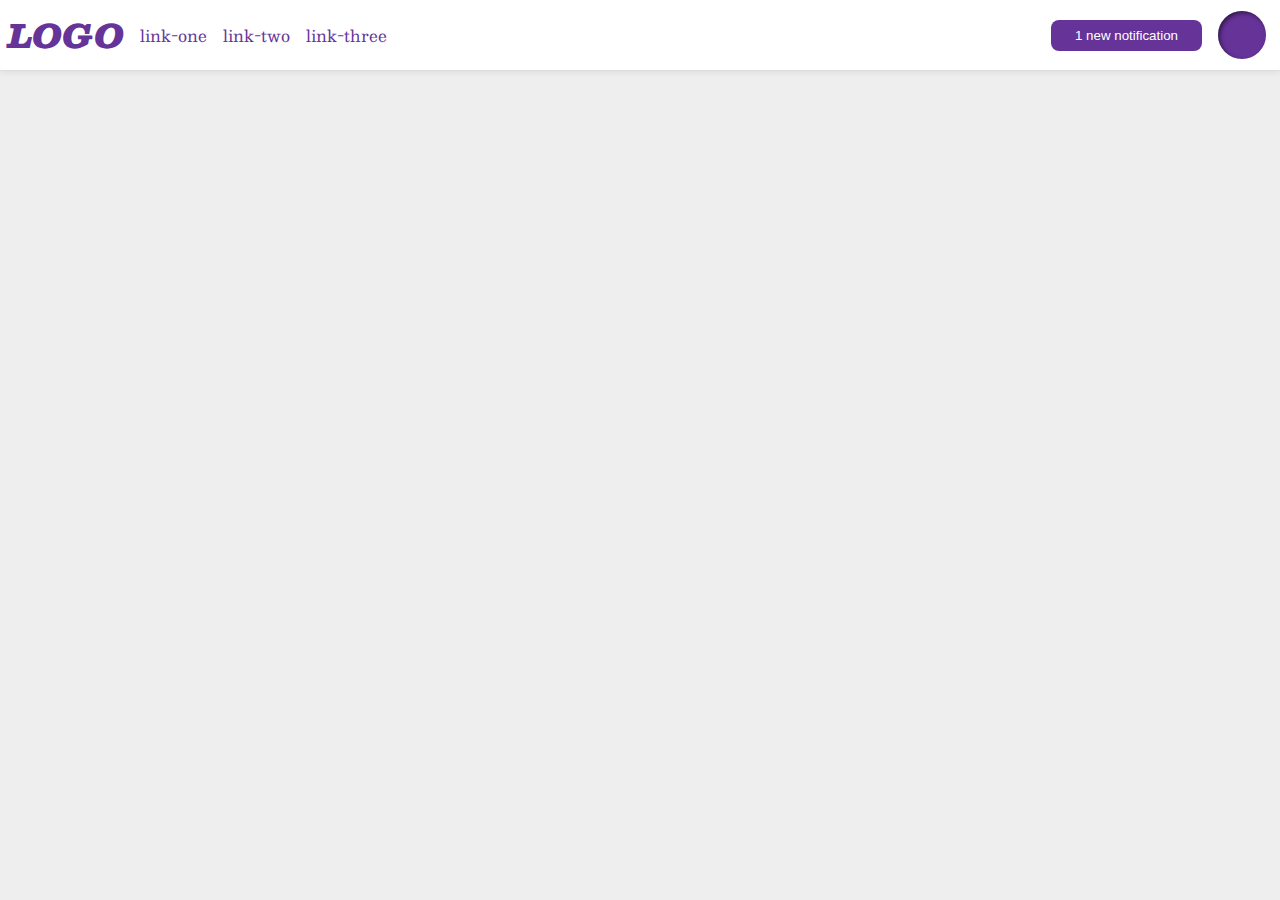
<file: flex/03-flex-header-2/index.html>
<!DOCTYPE html>
<html lang="en">
  <head>
    <meta charset="UTF-8">
    <meta http-equiv="X-UA-Compatible" content="IE=edge">
    <meta name="viewport" content="width=device-width, initial-scale=1.0">
    <title>Flex Header 2</title>
    <link rel="stylesheet" href="style.css">
  </head>
  <body>
    <div class="header">
      <div class="left-container">
        <div class="logo">
          LOGO
        </div>
        <ul class="links">
          <li><a href="https://google.com">link-one</a></li>
          <li><a href="https://google.com">link-two</a></li>
          <li><a href="https://google.com">link-three</a></li>
        </ul>
      </div>
      <div class="right-container">
        <button class="notifications">
          1 new notification
        </button>
        <div class="profile-image"></div>
    </div>
    </div>
  </body>
</html>
</file>
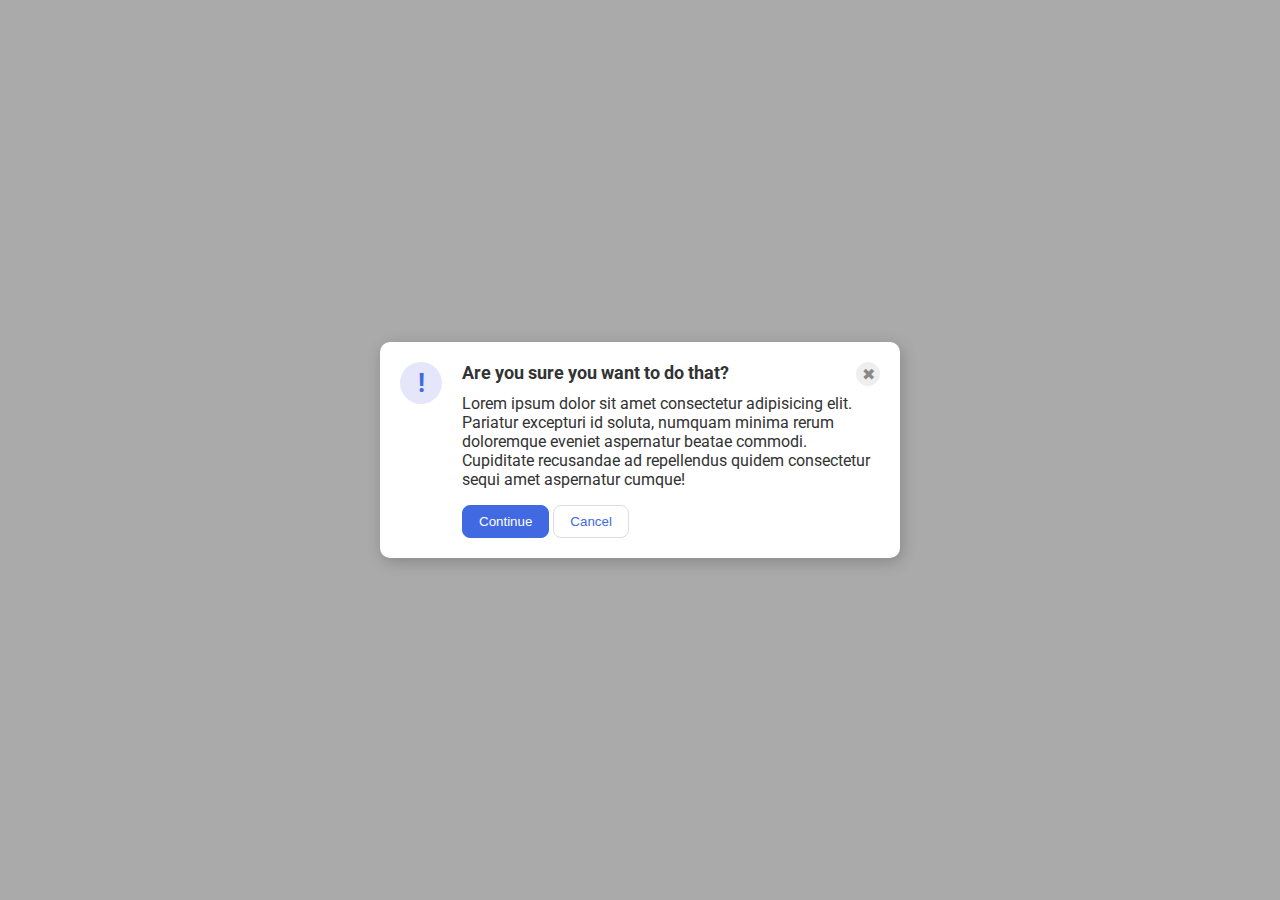
<file: flex/05-flex-modal/index.html>
<!DOCTYPE html>
<html lang="en">
  <head>
    <meta charset="UTF-8">
    <meta http-equiv="X-UA-Compatible" content="IE=edge">
    <meta name="viewport" content="width=device-width, initial-scale=1.0">
    <link rel="stylesheet" href="style.css">
    <title>Modal</title>
  </head>
  <body>
    <div class="modal">
      <div class="icon">!</div>
      <div class="content">  
        <div class="header">Are you sure you want to do that?
        <button class="close-button">✖</button>
        </div>
        <div class="text">Lorem ipsum dolor sit amet consectetur adipisicing elit. Pariatur excepturi id soluta, numquam minima rerum doloremque eveniet aspernatur beatae commodi. Cupiditate recusandae ad repellendus quidem consectetur sequi amet aspernatur cumque!</div>
         <button class="continue">Continue</button>
        <button class="cancel">Cancel</button>
      </div>
    </div>
  </body>
</html>
</file>
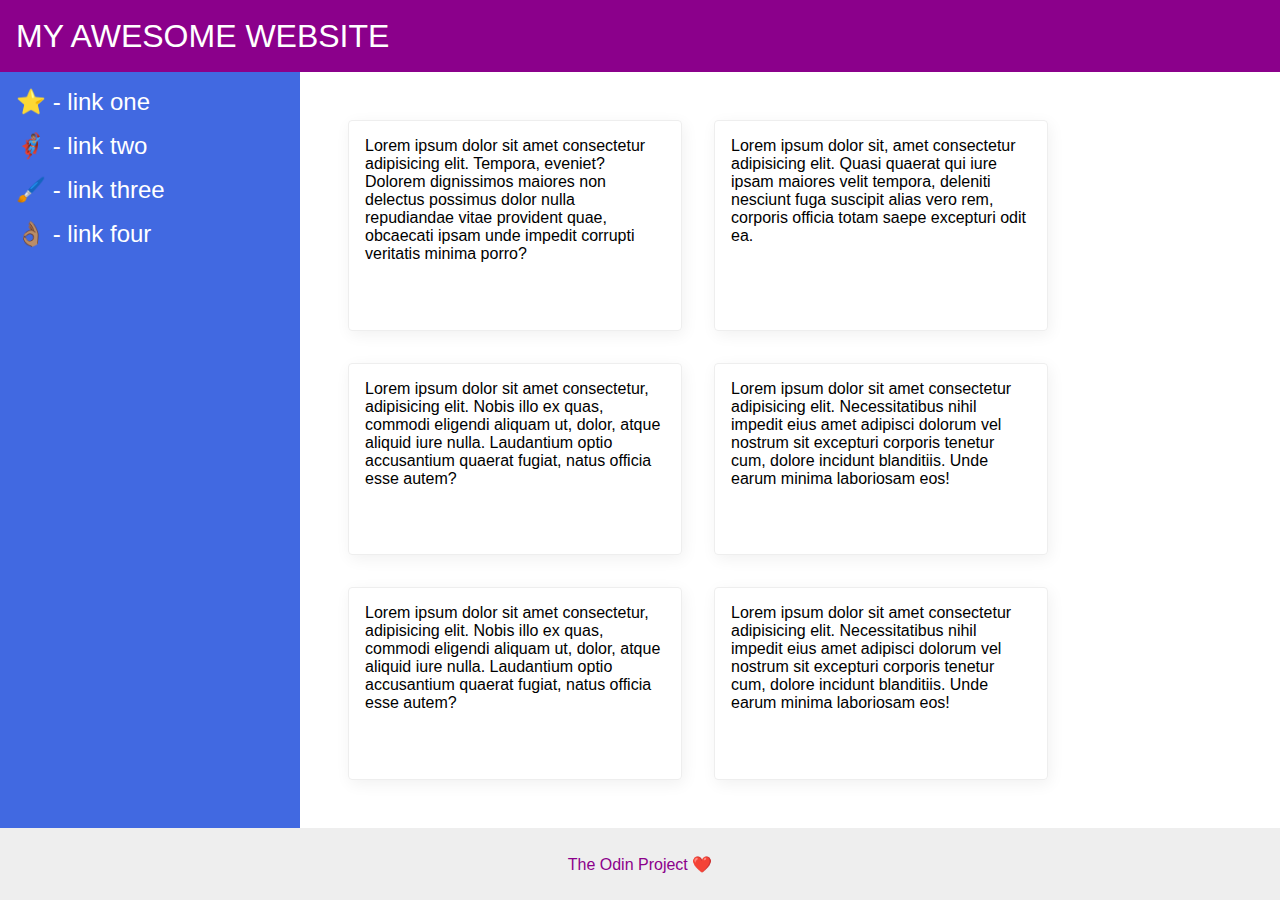
<file: flex/07-flex-layout-2/index.html>
<!DOCTYPE html>
<html lang="en">
  <head>
    <meta charset="UTF-8">
    <meta http-equiv="X-UA-Compatible" content="IE=edge">
    <meta name="viewport" content="width=device-width, initial-scale=1.0">
    <title>The Holy Grail</title>
    <link rel="stylesheet" href="style.css">
  </head>
  <body>
    <div class="header">
      MY AWESOME WEBSITE
    </div>
    
    <div class="content">
      <div class="sidebar">
        <ul>
          <li><a href="#">⭐ - link one</a></li>
          <li><a href="#">🦸🏽‍♂️ - link two</a></li>
          <li><a href="#">🖌️ - link three</a></li>
          <li><a href="#">👌🏽 - link four</a></li>
        </ul>
      </div>
      <div class="cards">
        <div class="card">Lorem ipsum dolor sit amet consectetur adipisicing elit. Tempora, eveniet? Dolorem dignissimos maiores non delectus possimus dolor nulla repudiandae vitae provident quae, obcaecati ipsam unde impedit corrupti veritatis minima porro?</div>
        <div class="card">Lorem ipsum dolor sit, amet consectetur adipisicing elit. Quasi quaerat qui iure ipsam maiores velit tempora, deleniti nesciunt fuga suscipit alias vero rem, corporis officia totam saepe excepturi odit ea.</div>
        <div class="card">Lorem ipsum dolor sit amet consectetur, adipisicing elit. Nobis illo ex quas, commodi eligendi aliquam ut, dolor, atque aliquid iure nulla. Laudantium optio accusantium quaerat fugiat, natus officia esse autem?</div>
        <div class="card">Lorem ipsum dolor sit amet consectetur adipisicing elit. Necessitatibus nihil impedit eius amet adipisci dolorum vel nostrum sit excepturi corporis tenetur cum, dolore incidunt blanditiis. Unde earum minima laboriosam eos!</div>
        <div class="card">Lorem ipsum dolor sit amet consectetur, adipisicing elit. Nobis illo ex quas, commodi eligendi aliquam ut, dolor, atque aliquid iure nulla. Laudantium optio accusantium quaerat fugiat, natus officia esse autem?</div>
        <div class="card">Lorem ipsum dolor sit amet consectetur adipisicing elit. Necessitatibus nihil impedit eius amet adipisci dolorum vel nostrum sit excepturi corporis tenetur cum, dolore incidunt blanditiis. Unde earum minima laboriosam eos!</div>
      </div>
    </div>

    <div class="footer">
      The Odin Project ❤️
    </div>
  </body>
</html>
</file>
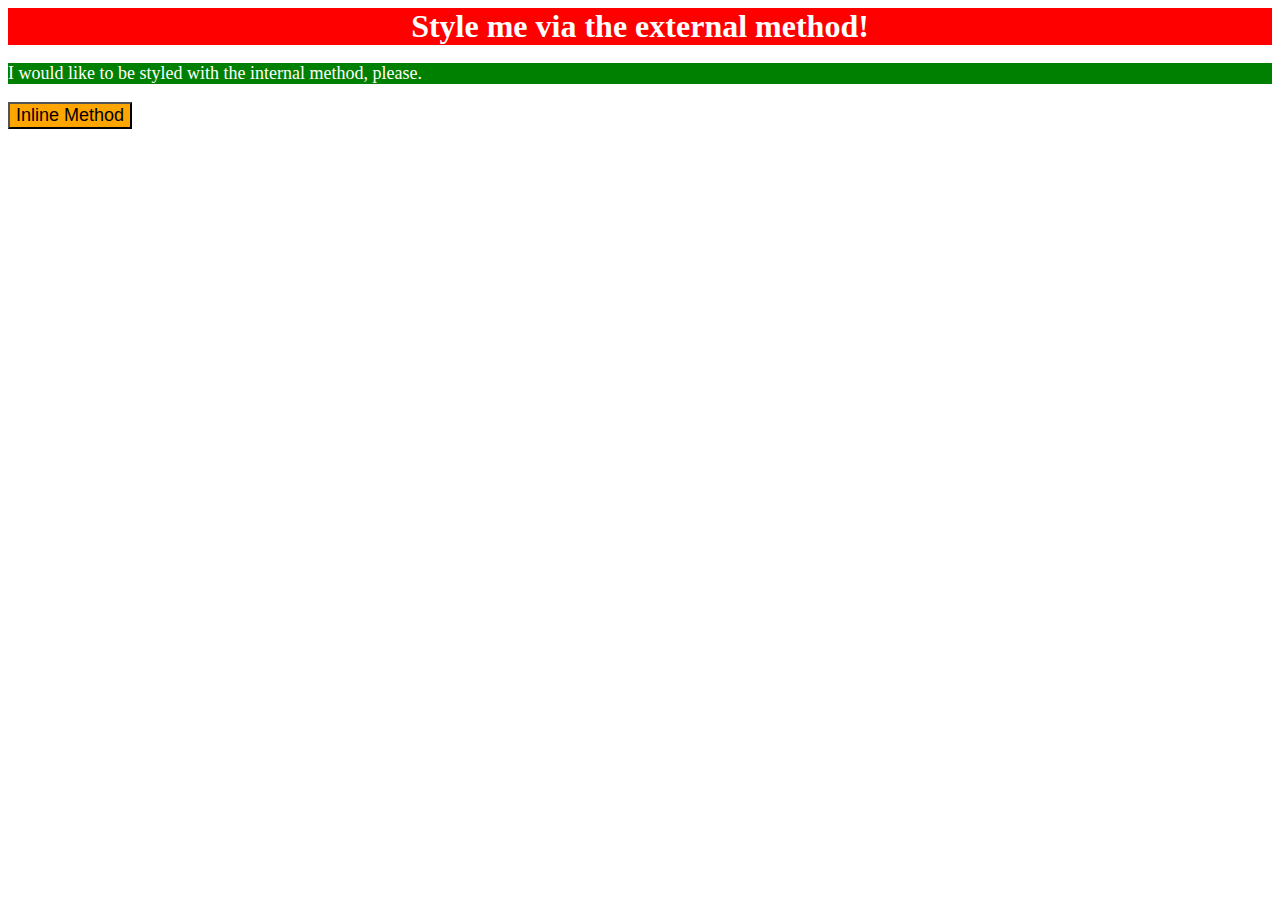
<file: foundations/01-css-methods/index.html>
<!DOCTYPE html>
<html lang="en">
  <head>
    <meta charset="UTF-8">
    <meta http-equiv="X-UA-Compatible" content="IE=edge">
    <meta name="viewport" content="width=device-width, initial-scale=1.0">
    <title>Methods for Adding CSS</title>
    <link rel="stylesheet" href="styles.css">
    <style>
      p {
        background-color: green;
        color: white;
        font-size: 18px;
      }
    </style>
  </head>
  <body>
    <div>Style me via the external method!</div>
    <p>I would like to be styled with the internal method, please.</p>
    <button style="background-color: orange; font-size: 18px;">Inline Method</button>
  </body>
</html>
</file>
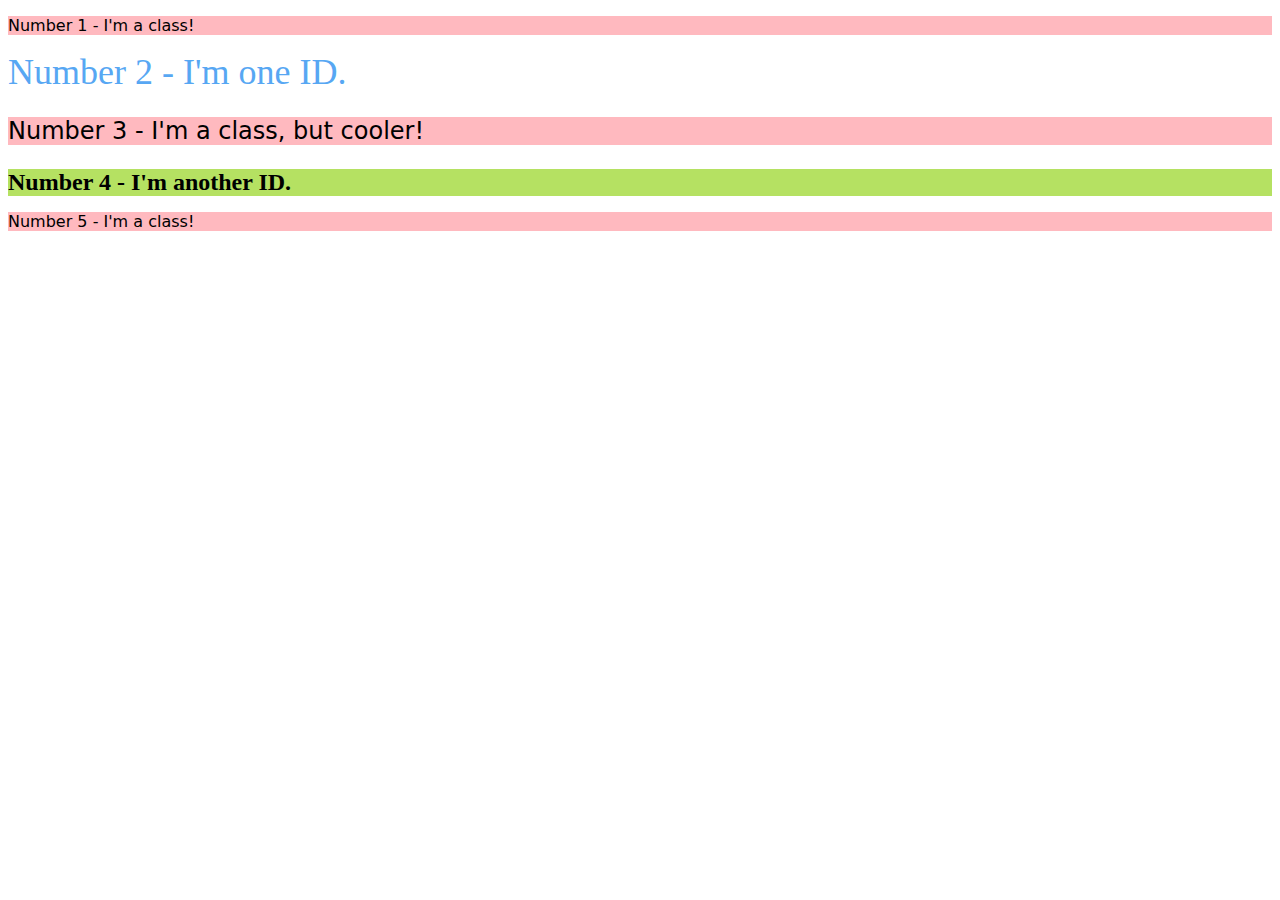
<file: foundations/02-class-id-selectors/index.html>
<!DOCTYPE html>
<html lang="en">
  <head>
    <meta charset="UTF-8">
    <meta http-equiv="X-UA-Compatible" content="IE=edge">
    <meta name="viewport" content="width=device-width, initial-scale=1.0">
    <title>Class and ID Selectors</title>
    <link rel="stylesheet" href="style.css">
  </head>
  <body>
    <p class="impar">Number 1 - I'm a class!</p>
    <div id="dos">Number 2 - I'm one ID.</div>
    <p class="impar tres">Number 3 - I'm a class, but cooler!</p>
    <div id="cuatro">Number 4 - I'm another ID.</div>
    <p class="impar">Number 5 - I'm a class!</p>
  </body>
</html>
</file>
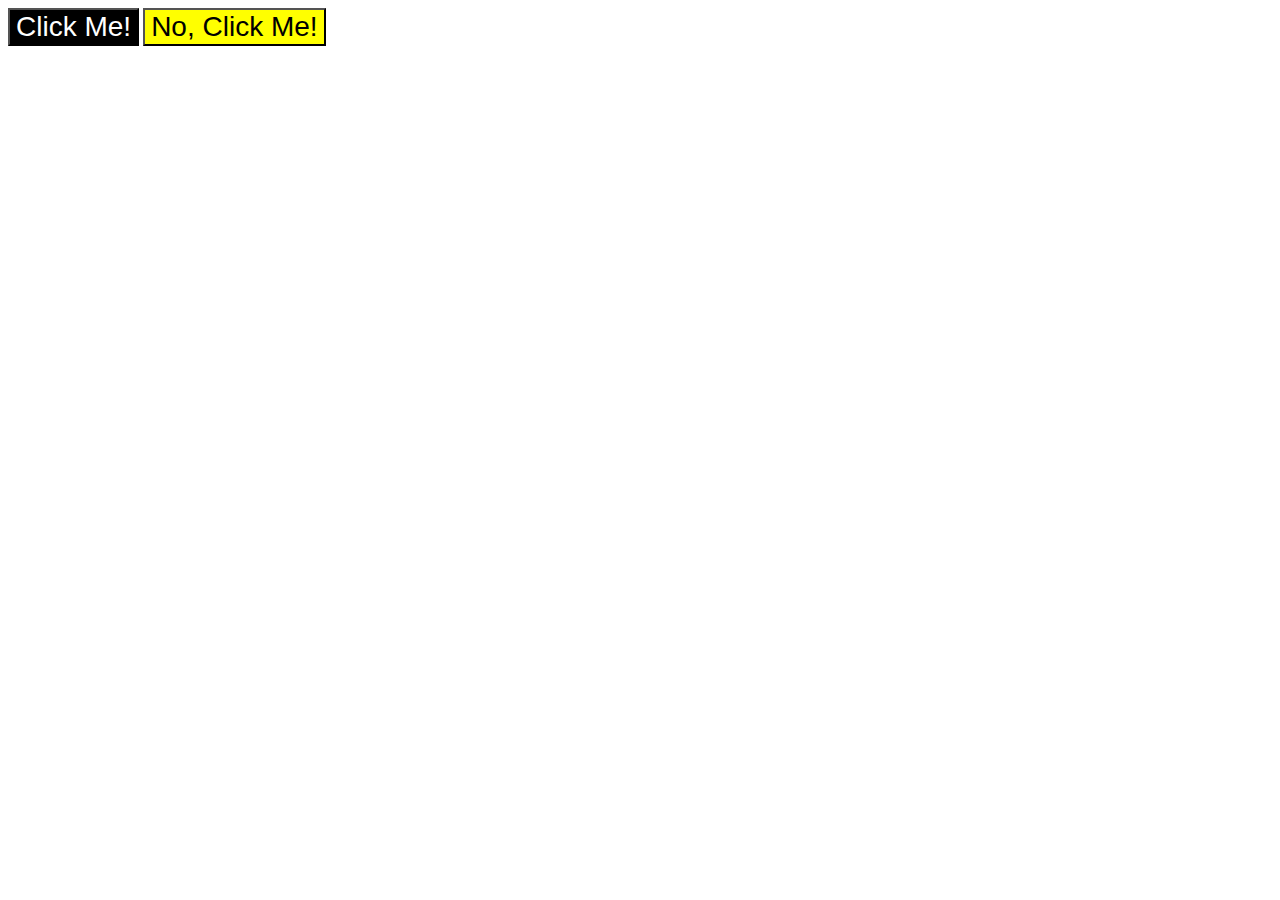
<file: foundations/03-grouping-selectors/index.html>
<!DOCTYPE html>
<html lang="en">
  <head>
    <meta charset="UTF-8">
    <meta http-equiv="X-UA-Compatible" content="IE=edge">
    <meta name="viewport" content="width=device-width, initial-scale=1.0">
    <title>Grouping Selectors</title>
    <link rel="stylesheet" href="style.css">
  </head>
  <body>
    <button class="left">Click Me!</button>
    <button class="right">No, Click Me!</button>
  </body>
</html>
</file>
<file: flex/03-flex-header-2/style.css>
/* this is some magical font-importing.  
you'll learn about it later. */
@import url('https://fonts.googleapis.com/css2?family=Besley:ital,wght@0,400;1,900&display=swap');

body {
  margin: 0;
  background: #eee;
  font-family: Besley, serif;
}

.header {
  background: white;
  border-bottom: 1px solid #ddd;
  box-shadow: 0 0 8px rgba(0,0,0,.1);
  display: flex;
  justify-content: space-between;
  padding: 8px;
}

.left-container, .right-container {
  display: flex;
  justify-content: flex-start;
  align-items: center;
  gap: 16px;
}


.profile-image {
  background: rebeccapurple;
  box-shadow: inset 2px 2px 4px rgba(0,0,0,.5);
  border-radius: 50%;
  width: 48px;
  height: 48px;
  margin-right: 6px;
}

.logo {
  color: rebeccapurple;
  font-size: 32px;
  font-weight: 900;
  font-style: italic;
}

button {
  border: none;
  border-radius: 8px;
  background: rebeccapurple;
  color: white;
  padding: 8px 24px;
}

a {
  /* this removes the line under our links */
  text-decoration: none;
  color: rebeccapurple;
}

ul {
  list-style-type: none;
  display: flex;
  gap: 16px;
  margin: 0;
  padding: 0;
  
}
</file>
<file: flex/05-flex-modal/style.css>
@import url('https://fonts.googleapis.com/css2?family=Roboto:wght@400;700&display=swap');

html, body {
  height: 100%;
}

body {
  font-family: Roboto, sans-serif;
  margin: 0;
  background: #aaa;
  color: #333;
  /* I'll give you this one for free lol */
  display: flex;
  align-items: center;
  justify-content: center;
}

.modal {
  background: white;
  width: 480px;
  border-radius: 10px;
  box-shadow: 2px 4px 16px rgba(0,0,0,.2);
  padding: 20px;
  display: flex;
  gap: 20px;
}

.icon {
  color: royalblue;
  font-size: 26px;
  font-weight: 700;
  background: lavender;
  width: 42px;
  height: 42px;
  border-radius: 50%;
  display: flex;
  align-items: center;
  justify-content: center;
  flex-shrink: 0;
}

.close-button {
  background: #eee;
  border-radius: 50%;
  color: #888;
  font-weight: 400;
  font-size: 16px;
  height: 24px;
  width: 24px;
  display: flex;
  align-items: center;
  justify-content: center;
  border: 1px solid #eee;
  padding: 0;
}

button {
  cursor: pointer;
  padding: 8px 16px;
  border-radius: 8px;
}

button.continue {
  background: royalblue;
  border: 1px solid royalblue;
  color: white;
}

button.cancel {
  background: white;
  border: 1px solid #ddd;
  color: royalblue;
}

.header {
  display: flex;
  justify-content: space-between;
  font-weight: bold;
  font-size: 18px;
  margin-bottom: 8px;
}

.text {
  margin-bottom: 16px;
}
</file>
<file: flex/07-flex-layout-2/style.css>
body {
  font-family: -apple-system, BlinkMacSystemFont, 'Segoe UI', Roboto, Oxygen, Ubuntu, Cantarell, 'Open Sans', 'Helvetica Neue', sans-serif;
  margin: 0;
  min-height: 100vh;
  display: flex;
  flex-direction: column;
  justify-content: space-between;
}

.header {
  height: 72px;
  background: darkmagenta;
  color: white;
  font-size: 32px;
  font-weight: 900px;
  display: flex;
  justify-content: flex-start;
  align-items: center;
  padding: 0 16px;
}

.content {
  display: flex;
  flex: 1;
}

.footer {
  height: 72px;
  background: #eee;
  color: darkmagenta;
  display: flex;
  justify-content: center;
  align-items: center;
}

.sidebar {
  width: 300px;
  background: royalblue;
  box-sizing: border-box;
  padding: 16px;
  flex-shrink: 0;
}

.cards {
  display: flex;
  flex-wrap: wrap;
  padding: 48px;
  gap: 32px;
}

.card {
  border: 1px solid #eee;
  box-shadow: 2px 4px 16px rgba(0,0,0,.06);
  border-radius: 4px;
  padding: 16px;
  width: 300px;
}

a {
  text-decoration: none;
  color: white;
  font-size: 24px;
}

ul {
  list-style-type: none;
  margin: 0;
  padding: 0;
}

li {
  margin-bottom: 16px;
}
</file>
<file: foundations/01-css-methods/styles.css>
div {
    color:white;
    background-color: red;
    font-size: 32px;
    text-align: center;
    font-weight: bold;
}
</file>
<file: foundations/02-class-id-selectors/style.css>
.impar {
    background-color: rgb(255, 185, 191);
    font-family: Verdana, "DejaVu Sans", sans-serif;
}

.tres {
    font-size: 24px;
}

#dos{
    color: rgb(87, 167, 243);
    font-size: 36px;
}

#cuatro{
    font-size: 24px;
    font-weight: bold;
    background-color: rgba(159, 216, 52, 0.774);
}
</file>
<file: foundations/03-grouping-selectors/style.css>
.left,
.right{
    font-size: 28px;
    font-family: Helvetica, "Times New Roman", sans-serif;
}

.left {
    background-color: black;
    color: white;
}

.right{
    background-color: yellow;
}
</file>
